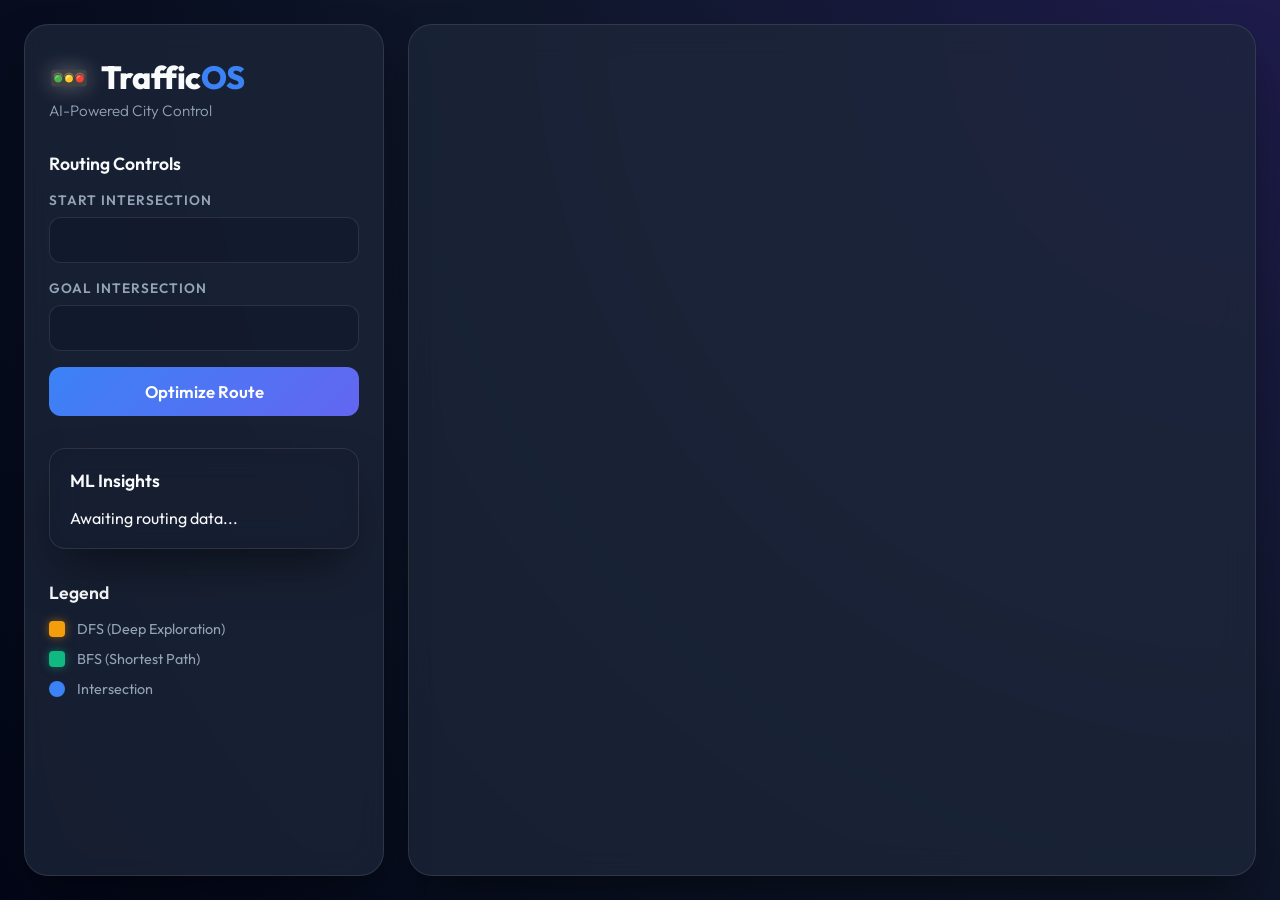
<file: frontend/index.html>
<!DOCTYPE html>
<html lang="en">
<head>
    <meta charset="UTF-8">
    <meta name="viewport" content="width=device-width, initial-scale=1.0">
    <title>AI Traffic Control Dashboard</title>
    <link rel="stylesheet" href="style.css">
    <link href="https://fonts.googleapis.com/css2?family=Outfit:wght@300;400;600;800&family=JetBrains+Mono:wght@400;700&display=swap" rel="stylesheet">
</head>
<body>
    <div class="app-container">
        <!-- Sidebar Dashboard -->
        <aside class="sidebar glass-panel">
            <header>
                <div class="logo">
                    <div class="logo-icon">🚥</div>
                    <h1>Traffic<span class="highlight">OS</span></h1>
                </div>
                <p class="subtitle">AI-Powered City Control</p>
            </header>

            <section class="control-group">
                <h3>Routing Controls</h3>
                <div class="input-group">
                    <label for="start-node">Start Intersection</label>
                    <select id="start-node"></select>
                </div>
                <div class="input-group">
                    <label for="goal-node">Goal Intersection</label>
                    <select id="goal-node"></select>
                </div>
                <button id="find-route-btn" class="primary-btn">
                    <span class="btn-text">Optimize Route</span>
                    <span class="loader hidden"></span>
                </button>
            </section>

            <section class="ml-insights glass-panel inner-panel">
                <h3>ML Insights</h3>
                <div id="ml-loading" class="insight-content">
                    <p>Awaiting routing data...</p>
                </div>
                <div id="ml-result" class="insight-content hidden">
                    <div class="insight-metric">
                        <span class="metric-label">Recommended Algo</span>
                        <span id="algo-rec" class="metric-value">--</span>
                    </div>
                    <div class="insight-metric">
                        <span class="metric-label">Confidence Score</span>
                        <span id="algo-conf" class="metric-value">--%</span>
                    </div>
                </div>
            </section>
            
            <section class="legend">
                <h3>Legend</h3>
                <ul>
                    <li><span class="color-box dfs"></span> DFS (Deep Exploration)</li>
                    <li><span class="color-box bfs"></span> BFS (Shortest Path)</li>
                    <li><span class="color-box node"></span> Intersection</li>
                </ul>
            </section>
        </aside>

        <!-- Main Map Area -->
        <main class="map-container">
            <div class="map-wrapper glass-panel">
                <canvas id="traffic-map"></canvas>
            </div>
        </main>
    </div>

    <script src="app.js"></script>
</body>
</html>
</file>
<file: frontend/style.css>
:root {
    --bg-dark: #0f172a;
    --panel-bg: rgba(30, 41, 59, 0.7);
    --panel-border: rgba(255, 255, 255, 0.1);
    --text-primary: #f8fafc;
    --text-secondary: #94a3b8;
    --accent: #3b82f6;
    --accent-hover: #2563eb;
    --bfs-color: #10b981;
    --dfs-color: #f59e0b;
    --node-color: #3b82f6;
    --edge-color: #334155;
    --glow-bfs: rgba(16, 185, 129, 0.5);
    --glow-dfs: rgba(245, 158, 11, 0.5);
}

* {
    box-sizing: border-box;
    margin: 0;
    padding: 0;
}

body {
    font-family: 'Outfit', sans-serif;
    background: radial-gradient(circle at top right, #1e1b4b, #0f172a, #020617);
    color: var(--text-primary);
    min-height: 100vh;
    overflow: hidden;
}

.app-container {
    display: flex;
    height: 100vh;
    padding: 24px;
    gap: 24px;
}

/* Glassmorphism Panel */
.glass-panel {
    background: var(--panel-bg);
    backdrop-filter: blur(16px);
    -webkit-backdrop-filter: blur(16px);
    border: 1px solid var(--panel-border);
    border-radius: 24px;
    box-shadow: 0 25px 50px -12px rgba(0, 0, 0, 0.5);
}

.sidebar {
    width: 360px;
    display: flex;
    flex-direction: column;
    padding: 32px 24px;
    gap: 32px;
    z-index: 10;
}

header .logo {
    display: flex;
    align-items: center;
    gap: 12px;
}

.logo-icon {
    font-size: 32px;
    filter: drop-shadow(0 0 10px rgba(255,255,255,0.3));
}

h1 {
    font-size: 2rem;
    font-weight: 800;
    letter-spacing: -0.5px;
}

.highlight {
    color: var(--accent);
}

.subtitle {
    color: var(--text-secondary);
    font-size: 0.95rem;
    margin-top: 4px;
    font-weight: 300;
}

h3 {
    font-size: 1.1rem;
    margin-bottom: 16px;
    color: var(--text-primary);
    font-weight: 600;
}

.input-group {
    display: flex;
    flex-direction: column;
    gap: 8px;
    margin-bottom: 16px;
}

label {
    font-size: 0.85rem;
    color: var(--text-secondary);
    text-transform: uppercase;
    letter-spacing: 1px;
    font-weight: 600;
}

select {
    width: 100%;
    padding: 12px 16px;
    border-radius: 12px;
    background: rgba(15, 23, 42, 0.6);
    border: 1px solid var(--panel-border);
    color: white;
    font-family: 'Outfit', sans-serif;
    font-size: 1rem;
    outline: none;
    transition: all 0.3s ease;
    cursor: pointer;
    appearance: none;
}

select:focus {
    border-color: var(--accent);
    box-shadow: 0 0 0 3px rgba(59, 130, 246, 0.3);
}

select option {
    background: var(--bg-dark);
}

.primary-btn {
    width: 100%;
    padding: 14px;
    border-radius: 12px;
    background: linear-gradient(135deg, var(--accent), #6366f1);
    color: white;
    border: none;
    font-family: 'Outfit', sans-serif;
    font-size: 1.05rem;
    font-weight: 600;
    cursor: pointer;
    transition: all 0.3s ease;
    display: flex;
    justify-content: center;
    align-items: center;
    gap: 8px;
    margin-top: 8px;
}

.primary-btn:hover {
    transform: translateY(-2px);
    box-shadow: 0 10px 20px -10px rgba(99, 102, 241, 0.8);
}

.primary-btn:active {
    transform: translateY(0);
}

.inner-panel {
    background: rgba(15, 23, 42, 0.4);
    padding: 20px;
    border-radius: 16px;
}

.insight-metric {
    display: flex;
    justify-content: space-between;
    align-items: center;
    margin-bottom: 12px;
    padding-bottom: 12px;
    border-bottom: 1px solid rgba(255,255,255,0.05);
}

.insight-metric:last-child {
    margin-bottom: 0;
    padding-bottom: 0;
    border-bottom: none;
}

.metric-label {
    color: var(--text-secondary);
    font-size: 0.9rem;
}

.metric-value {
    font-family: 'JetBrains Mono', monospace;
    font-weight: 700;
    font-size: 1.1rem;
    color: var(--bfs-color);
}

.legend ul {
    list-style: none;
    display: flex;
    flex-direction: column;
    gap: 12px;
}

.legend li {
    display: flex;
    align-items: center;
    gap: 12px;
    font-size: 0.9rem;
    color: var(--text-secondary);
}

.color-box {
    width: 16px;
    height: 16px;
    border-radius: 4px;
}

.color-box.dfs { background: var(--dfs-color); box-shadow: 0 0 10px var(--glow-dfs); }
.color-box.bfs { background: var(--bfs-color); box-shadow: 0 0 10px var(--glow-bfs); }
.color-box.node { background: var(--node-color); border-radius: 50%; }

.map-container {
    flex: 1;
    display: flex;
    position: relative;
}

.map-wrapper {
    flex: 1;
    position: relative;
    overflow: hidden;
}

canvas {
    width: 100%;
    height: 100%;
    display: block;
}

.hidden {
    display: none !important;
}

/* Animations */
@keyframes pulse {
    0% { transform: scale(1); opacity: 1; }
    50% { transform: scale(1.1); opacity: 0.8; }
    100% { transform: scale(1); opacity: 1; }
}

@keyframes spin {
    0% { transform: rotate(0deg); }
    100% { transform: rotate(360deg); }
}

.loader {
    border: 2px solid rgba(255,255,255,0.2);
    border-top: 2px solid white;
    border-radius: 50%;
    width: 20px;
    height: 20px;
    animation: spin 1s linear infinite;
}
</file>
